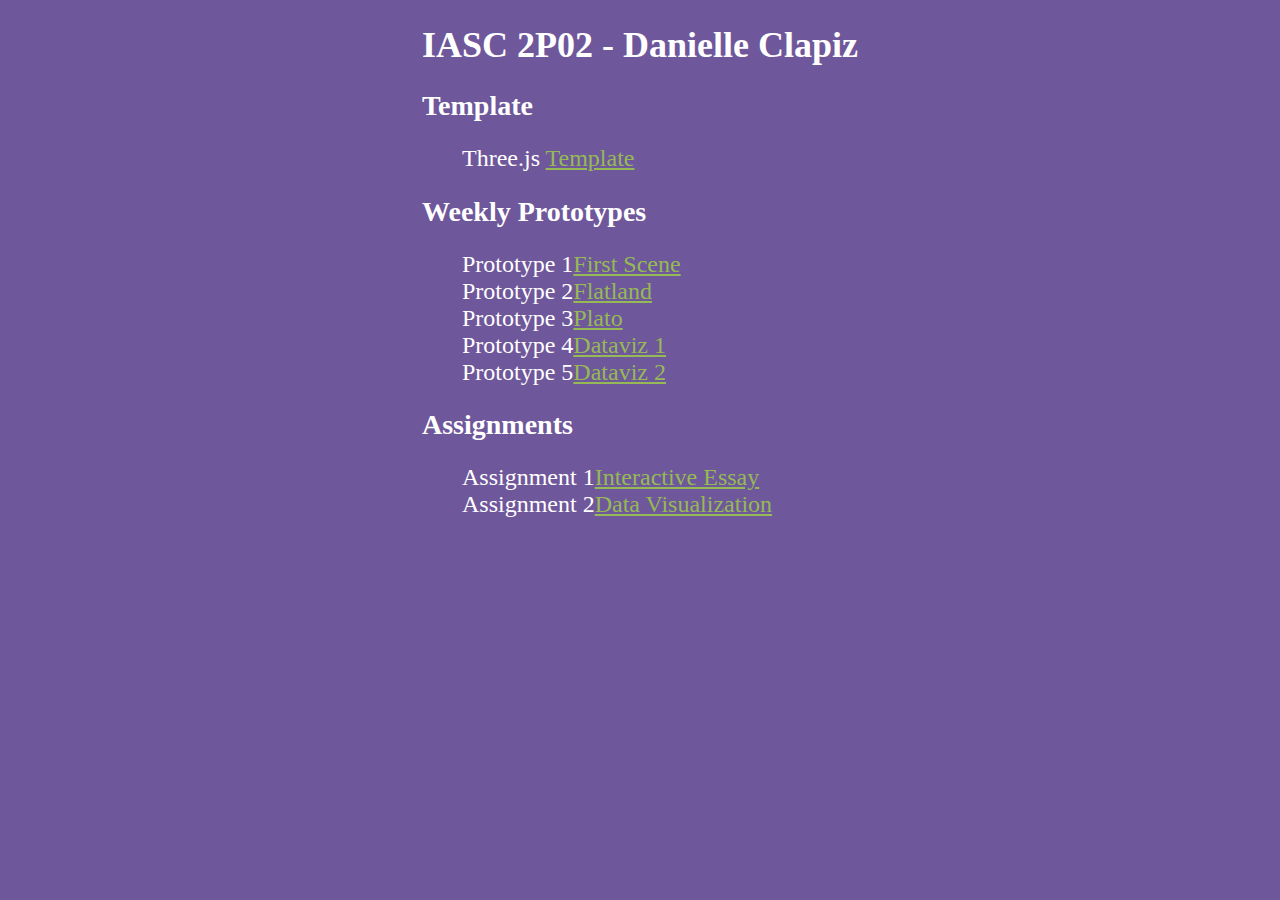
<file: index.html>
<!DOCTYPE html>
<head>
    <title>IASC 2P02 - Danielle Clapiz</title>

    <!--css-->
    <link rel="stylesheet" href="style.css">
</head>
<body>
    <h1>IASC 2P02 - Danielle Clapiz</h1>

    <h2>Template</h2>
    <ul>
        <li>Three.js <a href="template/">Template</a></li>
    </ul>

    <h2>Weekly Prototypes</h2>
    <ul>
        <li>Prototype 1<a href="prototype1/">First Scene</a></li>
        <li>Prototype 2<a href="prototype2/">Flatland</a></li>
        <li>Prototype 3<a href="prototype3/">Plato</a></li>
        <li>Prototype 4<a href="prototype4/">Dataviz 1</a></li>
        <li>Prototype 5<a href="prototype5/">Dataviz 2</a></li>
    </ul>

    <h2>Assignments</h2>
    <ul>
        <li>Assignment 1<a href="assignment1/">Interactive Essay</a></li>
        <li>Assignment 2<a href="assignment2/">Data Visualization</a></li>
    </ul>
</body>
</file>
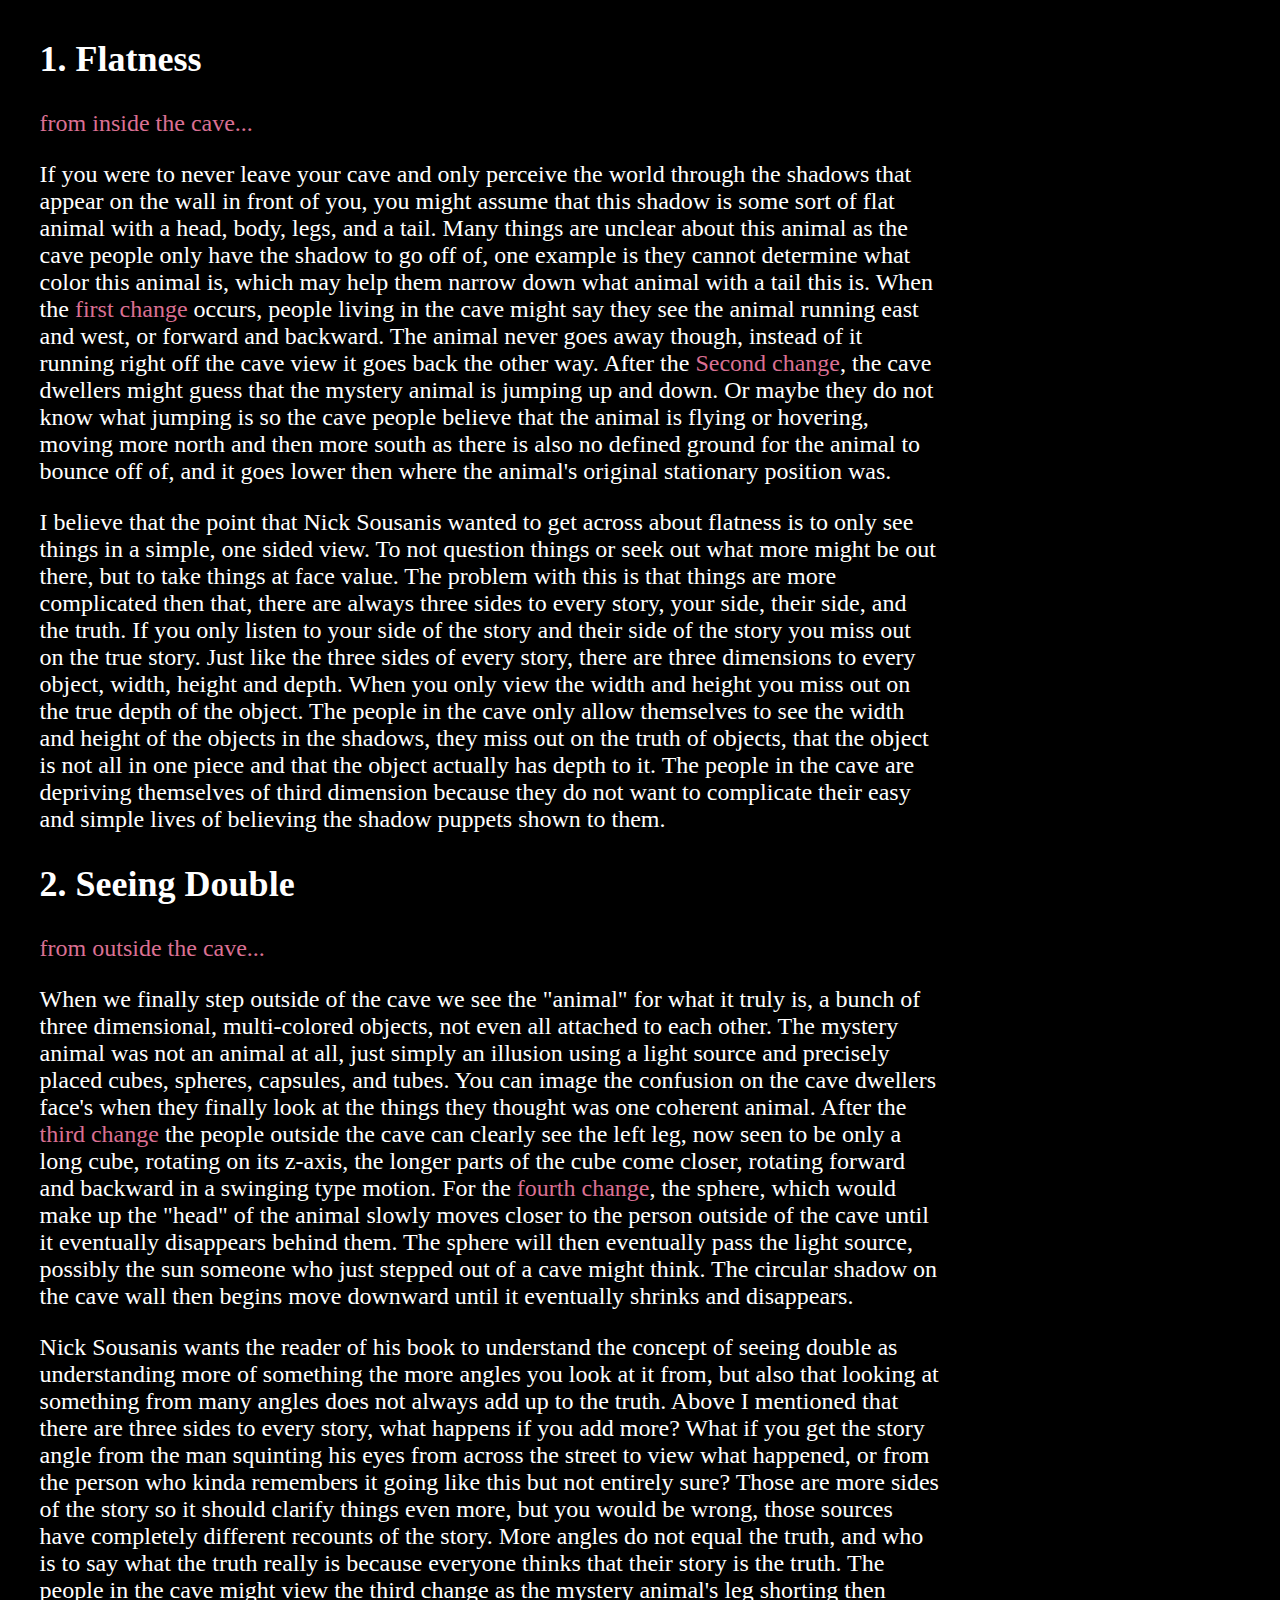
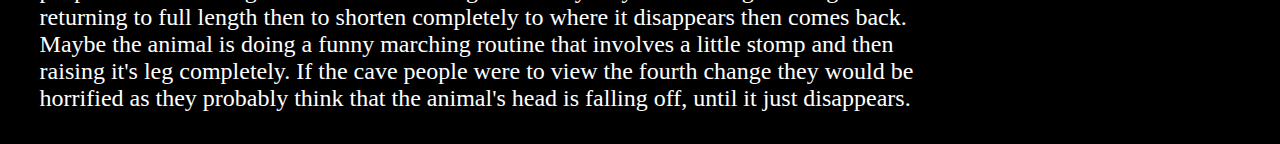
<file: assignment1/index.html>
<!DOCTYPE html>
<head>
    <title>Assignment 1</title>

    <!--css-->
    <link rel="stylesheet" href="style.css">

    <!-- three.js importmap -->
    <script type="importmap">
        {
          "imports": {
            "three": "https://ga.jspm.io/npm:three@0.172.0/build/three.module.js",
            "OrbitControls": "https://ga.jspm.io/npm:three@0.172.0/examples/jsm/controls/OrbitControls.js",
            "lil-gui": "https://ga.jspm.io/npm:lil-gui@0.20.0/dist/lil-gui.esm.js"
          }
        }
        </script>

    <!-- three.js scene -->
     <script src="script.js" type="module"></script>
</head>

<body>
  <div class="flexbox">
    <!-- ESSAY-->
    <div class = "essay">
      <h2>1. Flatness</h2>
      <p><span class="clickable" id="part-one">from inside the cave...</span></p>
      
      <p>If you were to never leave your cave and only perceive the world through the shadows that appear on the wall in front of you, you might assume that this shadow is some sort of flat animal with a head, body, legs, and a tail. Many things are unclear about this animal as the cave people only have the shadow to go off of, one example is they cannot determine what color this animal is, which may help them narrow down what animal with a tail this is. When the <span class="clickable" id="first-change">first change</span> occurs, people living in the cave might say they see the animal running east and west, or forward and backward. The animal never goes away though, instead of it running right off the cave view it goes back the other way. After the <span class="clickable" id="second-change"> Second change</span>, the cave dwellers might guess that the mystery animal is jumping up and down. Or maybe they do not know what jumping is so the cave people believe that the animal is flying or hovering, moving more north and then more south as there is also no defined ground for the animal to bounce off of, and it goes lower then where the animal's original stationary position was.</p>

      <p>I believe that the point that Nick Sousanis wanted to get across about flatness is to only see things in a simple, one sided view. To not question things or seek out what more might be out there, but to take things at face value. The problem with this is that things are more complicated then that, there are always three sides to every story, your side, their side, and the truth. If you only listen to your side of the story and their side of the story you miss out on the true story. Just like the three sides of every story, there are three dimensions to every object, width, height and depth. When you only view the width and height you miss out on the true depth of the object. The people in the cave only allow themselves to see the width and height of the objects in the shadows, they miss out on the truth of objects, that the object is not all in one piece and that the object actually has depth to it. The people in the cave are depriving themselves of third dimension because they do not want to complicate their easy and simple lives of believing the shadow puppets shown to them.</p>

      <h2>2. Seeing Double</h2>
      <p><span class="clickable" id="part-two">from outside the cave...</span></p>
      
      <p>When we finally step outside of the cave we see the "animal" for what it truly is, a bunch of three dimensional, multi-colored objects, not even all attached to each other. The mystery animal was not an animal at all, just simply an illusion using a light source and precisely placed cubes, spheres, capsules, and tubes. You can image the confusion on the cave dwellers face's when they finally look at the things they thought was one coherent animal. After the <span class="clickable" id="third-change">third change</span> the people outside the cave can clearly see the left leg, now seen to be only a long cube, rotating on its z-axis, the longer parts of the cube come closer, rotating forward and backward in a swinging type motion. For the <span class="clickable" id="fourth-change"> fourth change</span>, the sphere, which would make up the "head" of the animal slowly moves closer to the person outside of the cave until it eventually disappears behind them. The sphere will then eventually pass the light source, possibly the sun someone who just stepped out of a cave might think. The circular shadow on the cave wall then begins move downward until it eventually shrinks and disappears. 
      </p>

      <p>Nick Sousanis wants the reader of his book to understand the concept of seeing double as understanding more of something the more angles you look at it from, but also that looking at something from many angles does not always add up to the truth. Above I mentioned that there are three sides to every story, what happens if you add more? What if you get the story angle from the man squinting his eyes from across the street to view what happened, or from the person who kinda remembers it going like this but not entirely sure? Those are more sides of the story so it should clarify things even more, but you would be wrong, those sources have completely different recounts of the story. More angles do not equal the truth, and who is to say what the truth really is because everyone thinks that their story is the truth. The people in the cave might view the third change as the mystery animal's leg shorting then returning to full length then to shorten completely to where it disappears then comes back. Maybe the animal is doing a funny marching routine that involves a little stomp and then raising it's leg completely. If the cave people were to view the fourth change they would be horrified as they probably think that the animal's head is falling off, until it just disappears. 
      </p>
    </div>
    
    <!-- SCENE-->
    <div class="scene">
    <canvas class="webgl"></canvas>
    </div>
  </div>
</body>
</file>
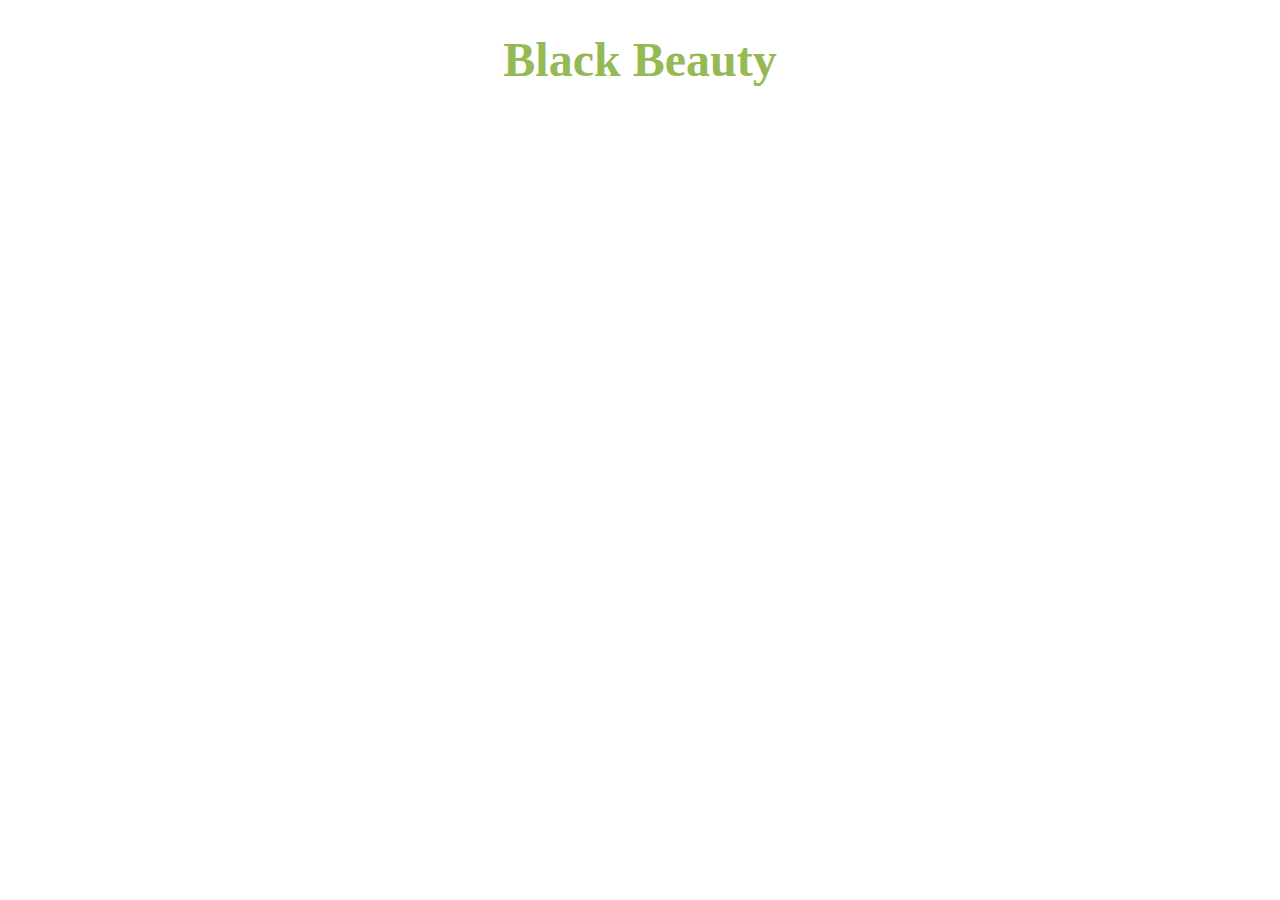
<file: assignment2/index.html>
<!DOCTYPE html>
<head>
    <title>Assignment 2</title>

    <!--css-->
    <link rel="stylesheet" href="style.css">

    <!-- three.js importmap -->
    <script type="importmap">
        {
          "imports": {
            "three": "https://ga.jspm.io/npm:three@0.172.0/build/three.module.js",
            "OrbitControls": "https://ga.jspm.io/npm:three@0.172.0/examples/jsm/controls/OrbitControls.js",
            "lil-gui": "https://ga.jspm.io/npm:lil-gui@0.20.0/dist/lil-gui.esm.js"
          }
        }
        </script>

    <!-- three.js scene -->
     <script src="script.js" type="module"></script>
</head>

<body>
    <h1>Black Beauty</h1>
    <canvas class="webgl"></canvas>
</body>
</file>
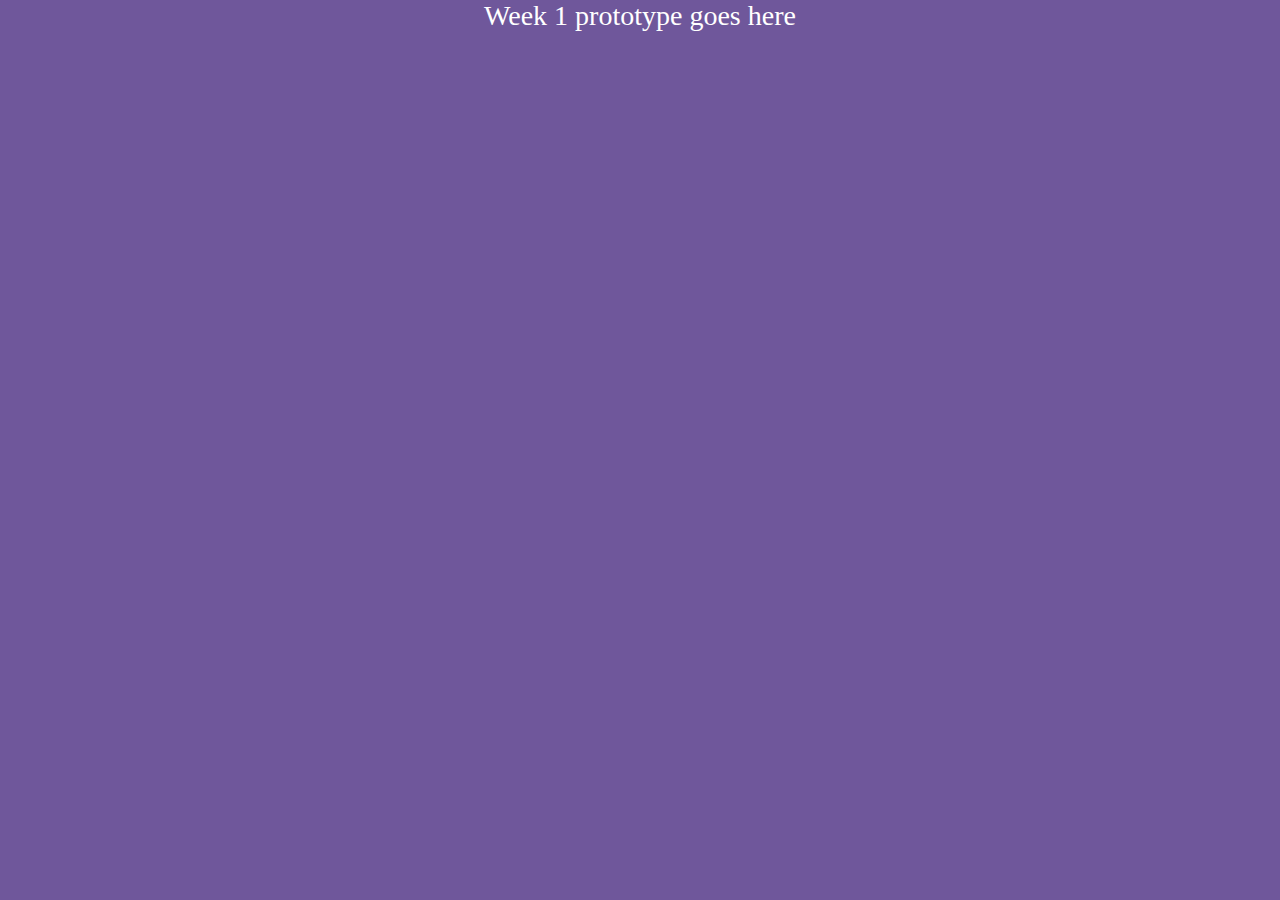
<file: prototype1/index.html>
<!DOCTYPE html>
<head>
    <title>IASC 2P02 - Danielle Clapiz</title>

    <!--css-->
    <link rel="stylesheet" href="../style.css">
</head>
<body>
    <div class="bodytext">Week 1 prototype goes here</div>
</body>
</file>
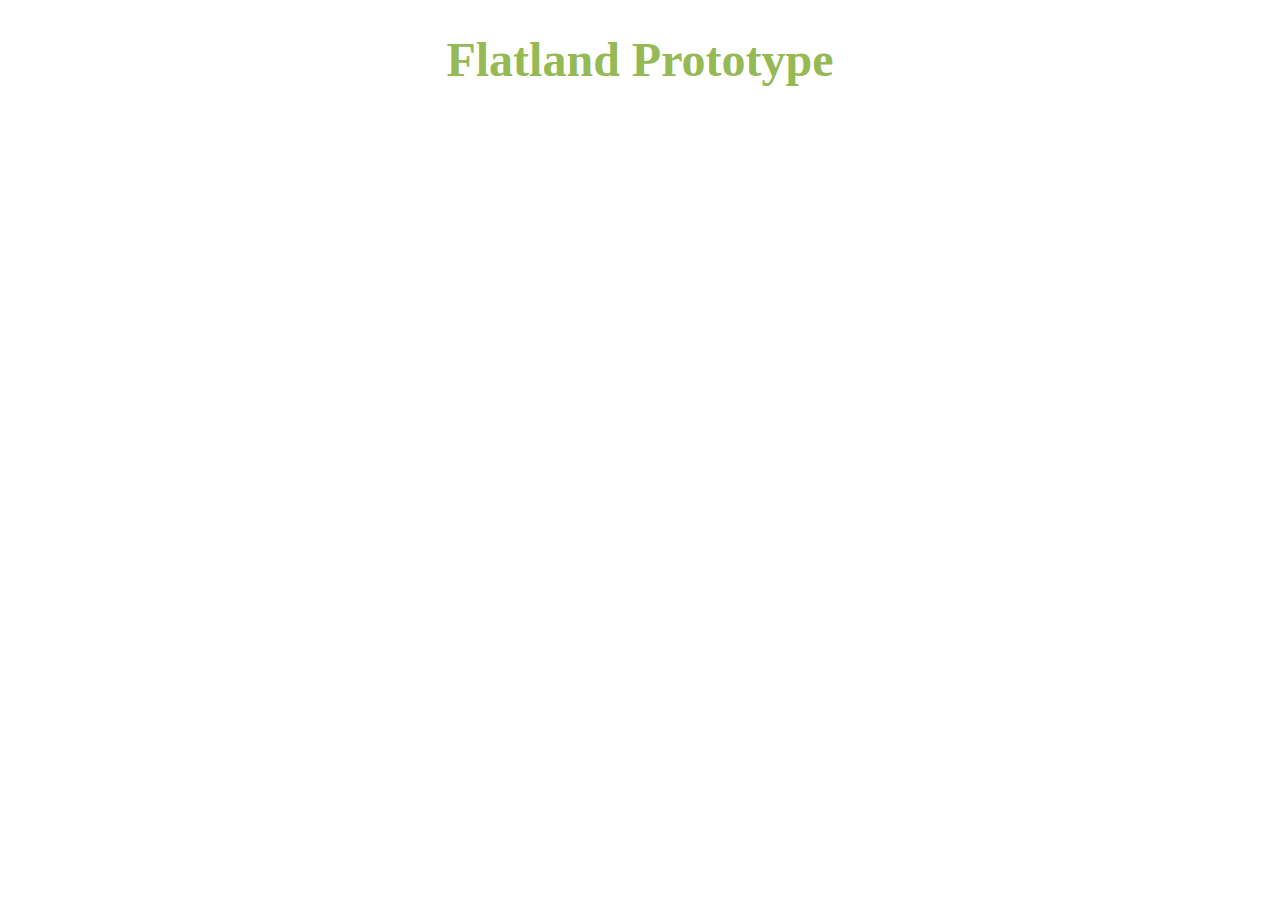
<file: prototype2/index.html>
<!DOCTYPE html>
<head>
    <title>Flatland Prototype</title>

    <!--css-->
    <link rel="stylesheet" href="style.css">

    <!-- three.js importmap -->
    <script type="importmap">
        {
          "imports": {
            "three": "https://ga.jspm.io/npm:three@0.172.0/build/three.module.js",
            "OrbitControls": "https://ga.jspm.io/npm:three@0.172.0/examples/jsm/controls/OrbitControls.js",
            "lil-gui": "https://ga.jspm.io/npm:lil-gui@0.20.0/dist/lil-gui.esm.js"
          }
        }
        </script>

    <!-- three.js scene -->
     <script src="script.js" type="module"></script>
</head>

<body>
    <h1>Flatland Prototype</h1>
    <canvas class="webgl"></canvas>
</body>
</file>
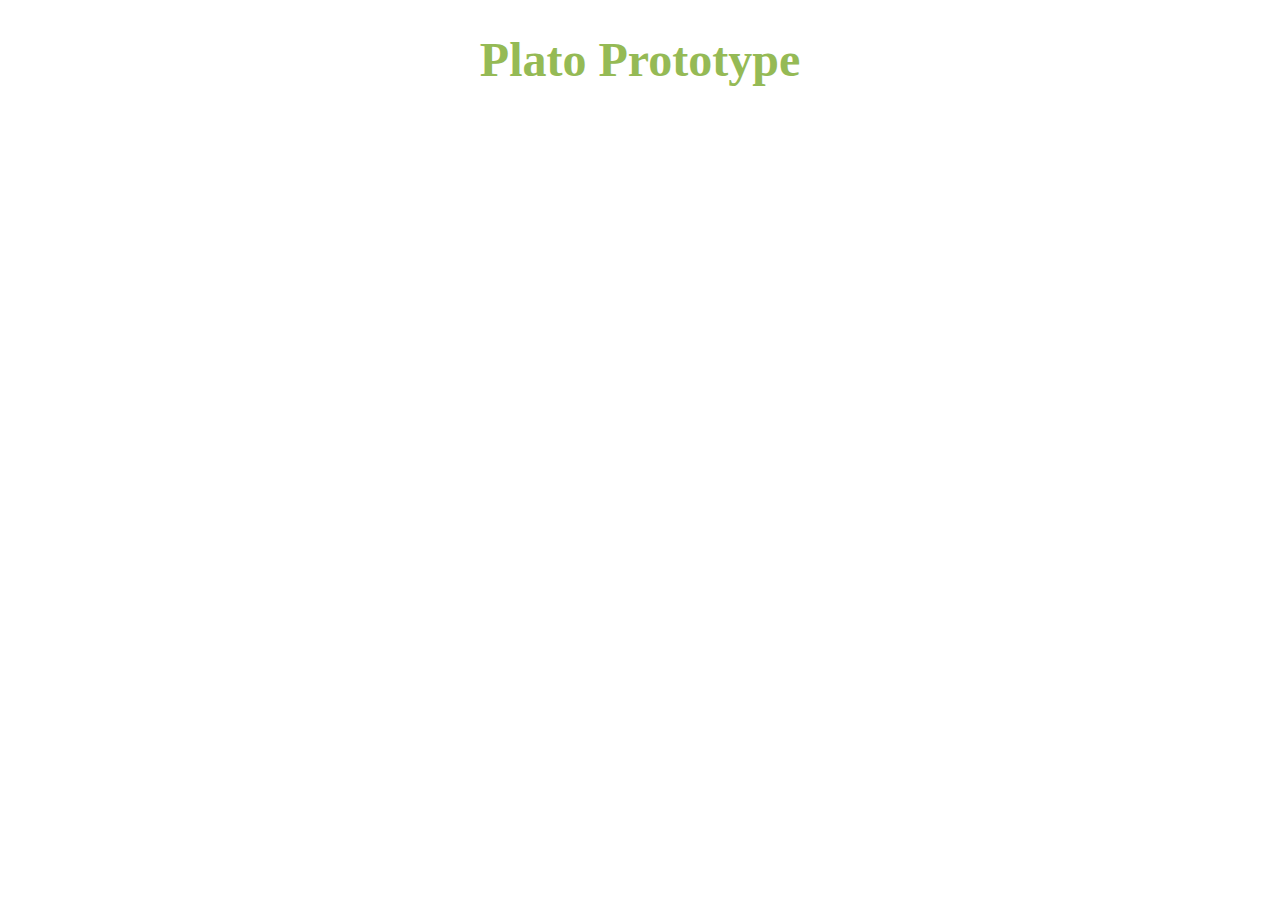
<file: prototype3/index.html>
<!DOCTYPE html>
<head>
    <title>Plato Prototype</title>

    <!--css-->
    <link rel="stylesheet" href="style.css">

    <!-- three.js importmap -->
    <script type="importmap">
        {
          "imports": {
            "three": "https://ga.jspm.io/npm:three@0.172.0/build/three.module.js",
            "OrbitControls": "https://ga.jspm.io/npm:three@0.172.0/examples/jsm/controls/OrbitControls.js",
            "lil-gui": "https://ga.jspm.io/npm:lil-gui@0.20.0/dist/lil-gui.esm.js"
          }
        }
        </script>

    <!-- three.js scene -->
     <script src="script.js" type="module"></script>
</head>

<body>
    <h1>Plato Prototype</h1>
    <canvas class="webgl"></canvas>
</body>
</file>
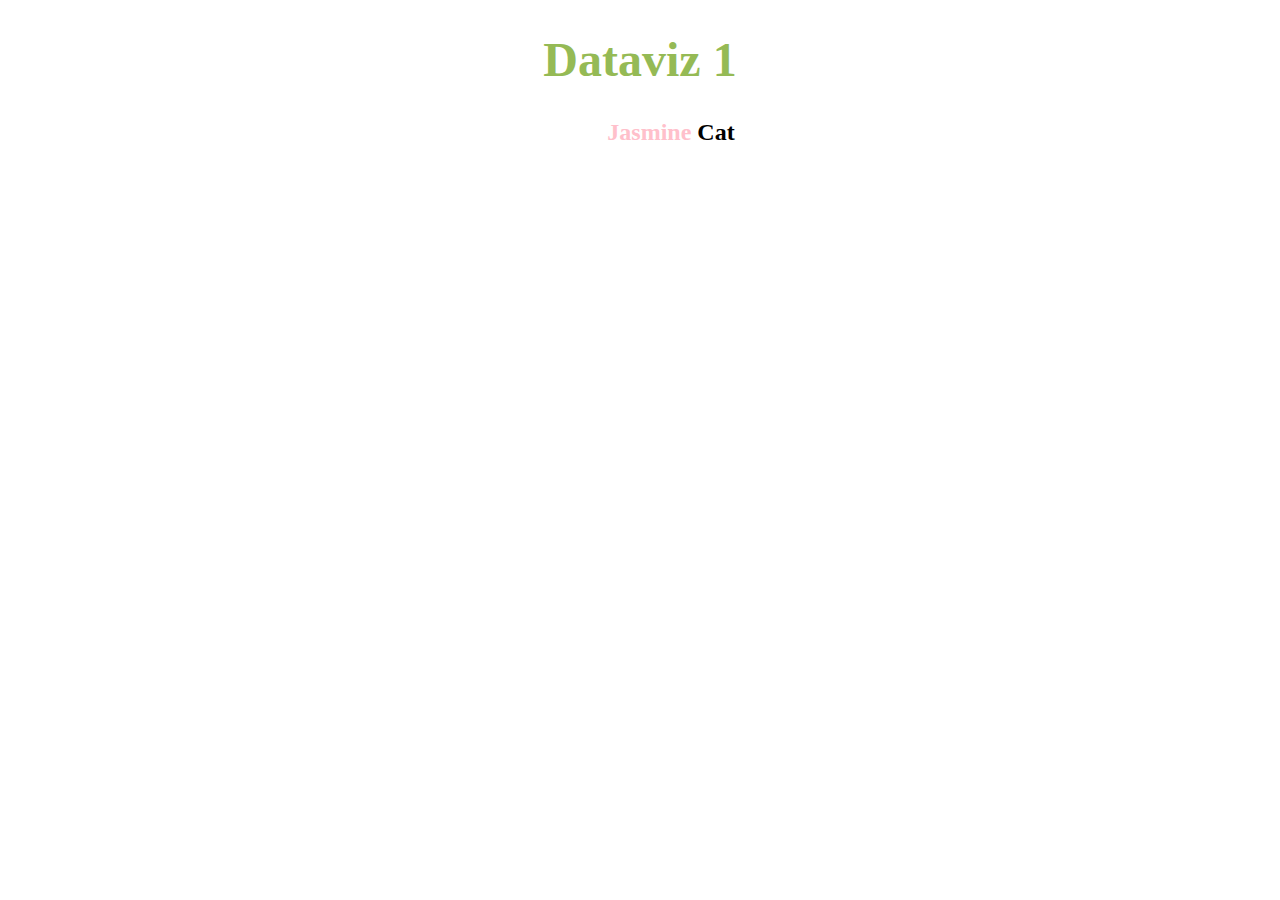
<file: prototype4/index.html>
<!DOCTYPE html>
<head>
    <title>Dataviz 1</title>

    <!--css-->
    <link rel="stylesheet" href="style.css">

    <!-- three.js importmap -->
    <script type="importmap">
        {
          "imports": {
            "three": "https://ga.jspm.io/npm:three@0.172.0/build/three.module.js",
            "OrbitControls": "https://ga.jspm.io/npm:three@0.172.0/examples/jsm/controls/OrbitControls.js",
            "lil-gui": "https://ga.jspm.io/npm:lil-gui@0.20.0/dist/lil-gui.esm.js"
          }
        }
        </script>

    <!-- three.js scene -->
     <script src="script.js" type="module"></script>
</head>

<body>
    <h1>Dataviz 1</h1>
    <h2><span style="color:white;">Little</span> <span style="color:pink;">Jasmine</span> <span style="color:black;">Cat</span></h2>
    <canvas class="webgl"></canvas>
</body>
</file>
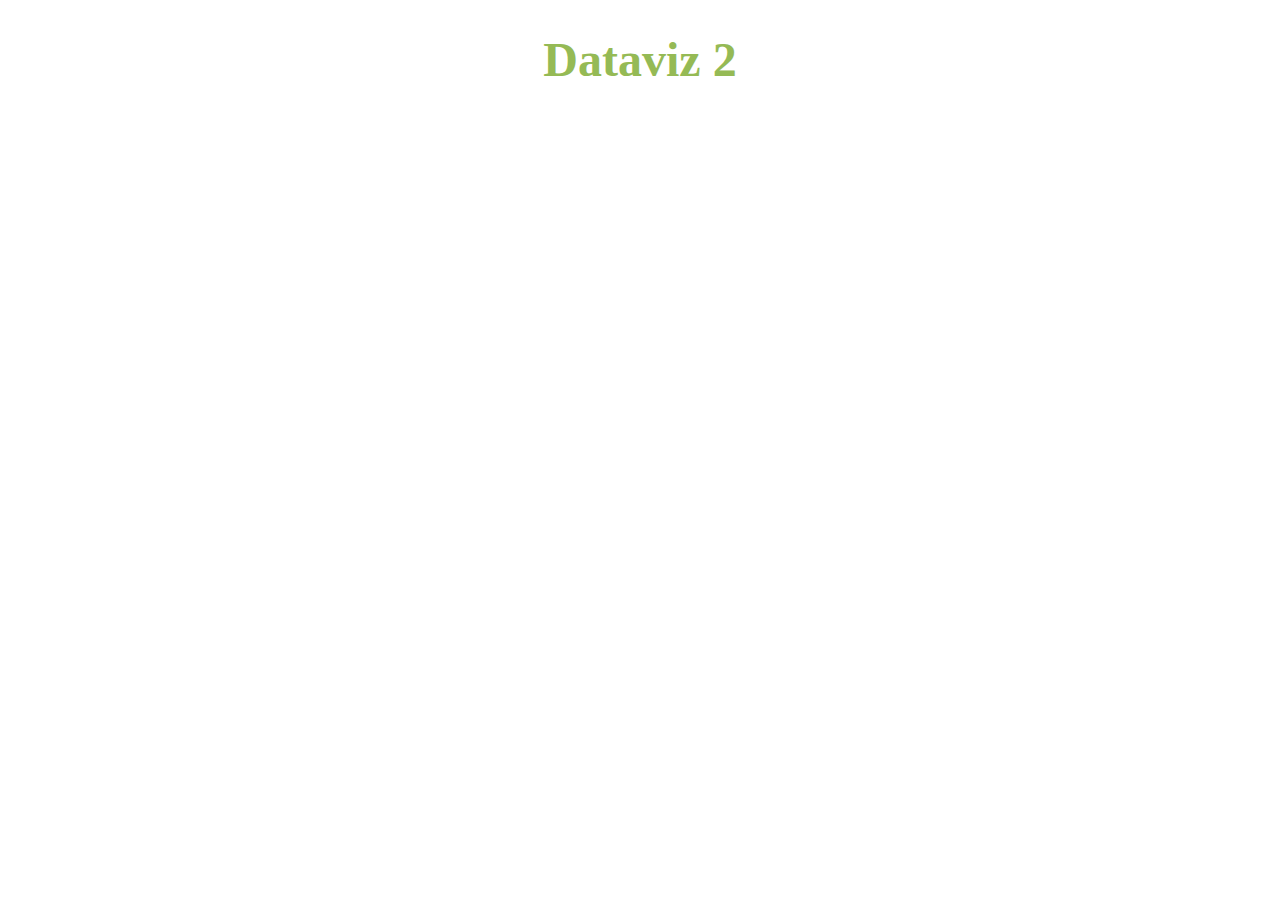
<file: prototype5/index.html>
<!DOCTYPE html>
<head>
    <title>Dataviz 2</title>

    <!--css-->
    <link rel="stylesheet" href="style.css">

    <!-- three.js importmap -->
    <script type="importmap">
        {
          "imports": {
            "three": "https://ga.jspm.io/npm:three@0.172.0/build/three.module.js",
            "OrbitControls": "https://ga.jspm.io/npm:three@0.172.0/examples/jsm/controls/OrbitControls.js",
            "lil-gui": "https://ga.jspm.io/npm:lil-gui@0.20.0/dist/lil-gui.esm.js"
          }
        }
        </script>

    <!-- three.js scene -->
     <script src="script.js" type="module"></script>
</head>

<body>
    <h1>Dataviz 2</h1>
    <canvas class="webgl"></canvas>
</body>
</file>
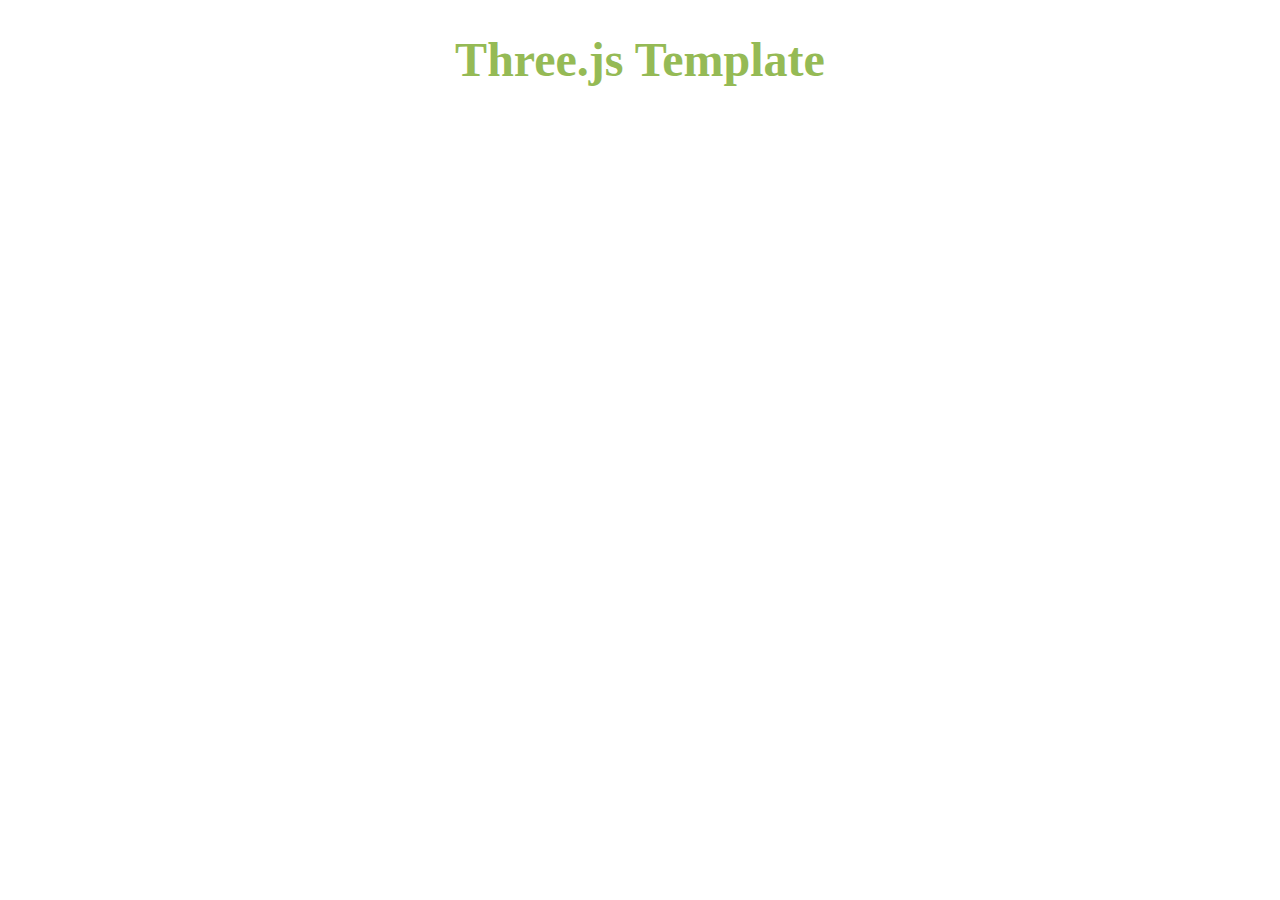
<file: template/index.html>
<!DOCTYPE html>
<head>
    <title>Three.js Template</title>

    <!--css-->
    <link rel="stylesheet" href="style.css">

    <!-- three.js importmap -->
    <script type="importmap">
        {
          "imports": {
            "three": "https://ga.jspm.io/npm:three@0.172.0/build/three.module.js",
            "OrbitControls": "https://ga.jspm.io/npm:three@0.172.0/examples/jsm/controls/OrbitControls.js",
            "lil-gui": "https://ga.jspm.io/npm:lil-gui@0.20.0/dist/lil-gui.esm.js"
          }
        }
        </script>

    <!-- three.js scene -->
     <script src="script.js" type="module"></script>
</head>

<body>
    <h1>Three.js Template</h1>
    <canvas class="webgl"></canvas>
</body>
</file>
<file: style.css>
body {
    background-color: rgb(111, 87, 155);
    color: white;
    width: fit-content;
    margin: 0 auto;
    text-align: left;
}

.bodytext{
    font-size: 28px;
}

h1{
    font-size: 36px;
}

h2{
    font-size: 28px;
}

li{
    font-size: 24px;
    list-style-type: none;
}

a{
    color: rgb(149, 186, 85);
}

a:hover{
    color: rgb(255, 144, 199);
    text-decoration: overline;
}
</file>
<file: assignment1/style.css>
body {
    background-color: black;
}

h1 {
    color: white;
    font-size: 48px;

}

.flexbox{
    display: flex;
    flex-direction: row;
    justify-content: center;
    width: 95%;
    margin: 0 auto;
    z-index: 1;
}

.webgl {
    position: relative;
    top: 0;
    left: 0;
    outline: none;
    z-index: 2;
}

.essay{
    color:white;
    font-size: 24px;
    width: 100%;
}

.clickable {
    color: palevioletred;
    cursor: grab;
}

.clickable:hover{
    color: green;
}
</file>
<file: assignment2/style.css>
h1 {
    color: rgb(149, 186, 85);
    font-size: 48px;
    text-align: center;
}

h2 {
    text-align: center;
}

.webgl {
    position: absolute;
    top: 0;
    left: 0;
    outline: none;
    z-index: -1;
}
</file>
<file: prototype2/style.css>
h1 {
    color: rgb(149, 186, 85);
    font-size: 48px;
    text-align: center;
}

.webgl {
    position: absolute;
    top: 0;
    left: 0;
    outline: none;
    z-index: -1;
}
</file>
<file: prototype3/style.css>
h1 {
    color: rgb(149, 186, 85);
    font-size: 48px;
    text-align: center;
}

.webgl {
    position: absolute;
    top: 0;
    left: 0;
    outline: none;
    z-index: -1;
}
</file>
<file: prototype4/style.css>
h1 {
    color: rgb(149, 186, 85);
    font-size: 48px;
    text-align: center;
}

h2 {
    text-align: center;
}

.webgl {
    position: absolute;
    top: 0;
    left: 0;
    outline: none;
    z-index: -1;
}
</file>
<file: prototype5/style.css>
h1 {
    color: rgb(149, 186, 85);
    font-size: 48px;
    text-align: center;
}

h2 {
    text-align: center;
}

.webgl {
    position: absolute;
    top: 0;
    left: 0;
    outline: none;
    z-index: -1;
}
</file>
<file: template/style.css>
h1 {
    color: rgb(149, 186, 85);
    font-size: 48px;
    text-align: center;
}

.webgl {
    position: absolute;
    top: 0;
    left: 0;
    outline: none;
    z-index: -1;
}
</file>
